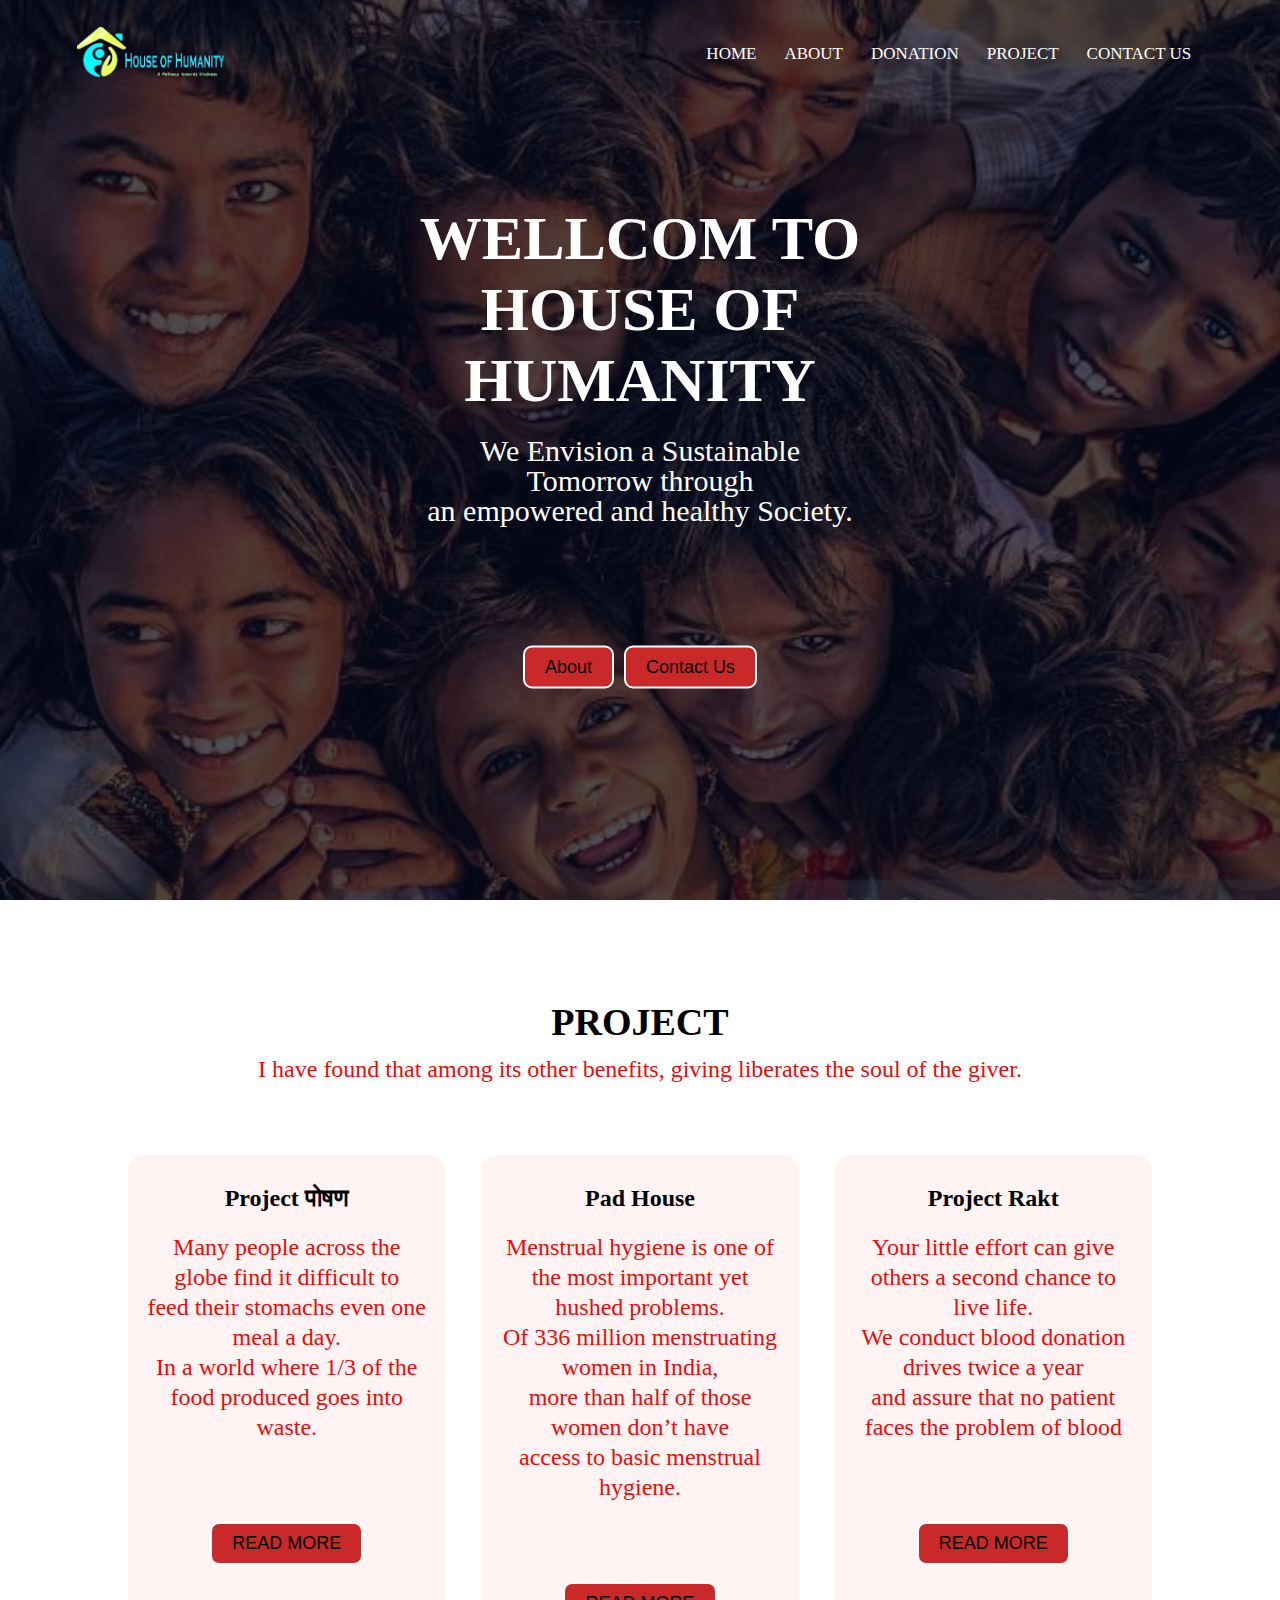
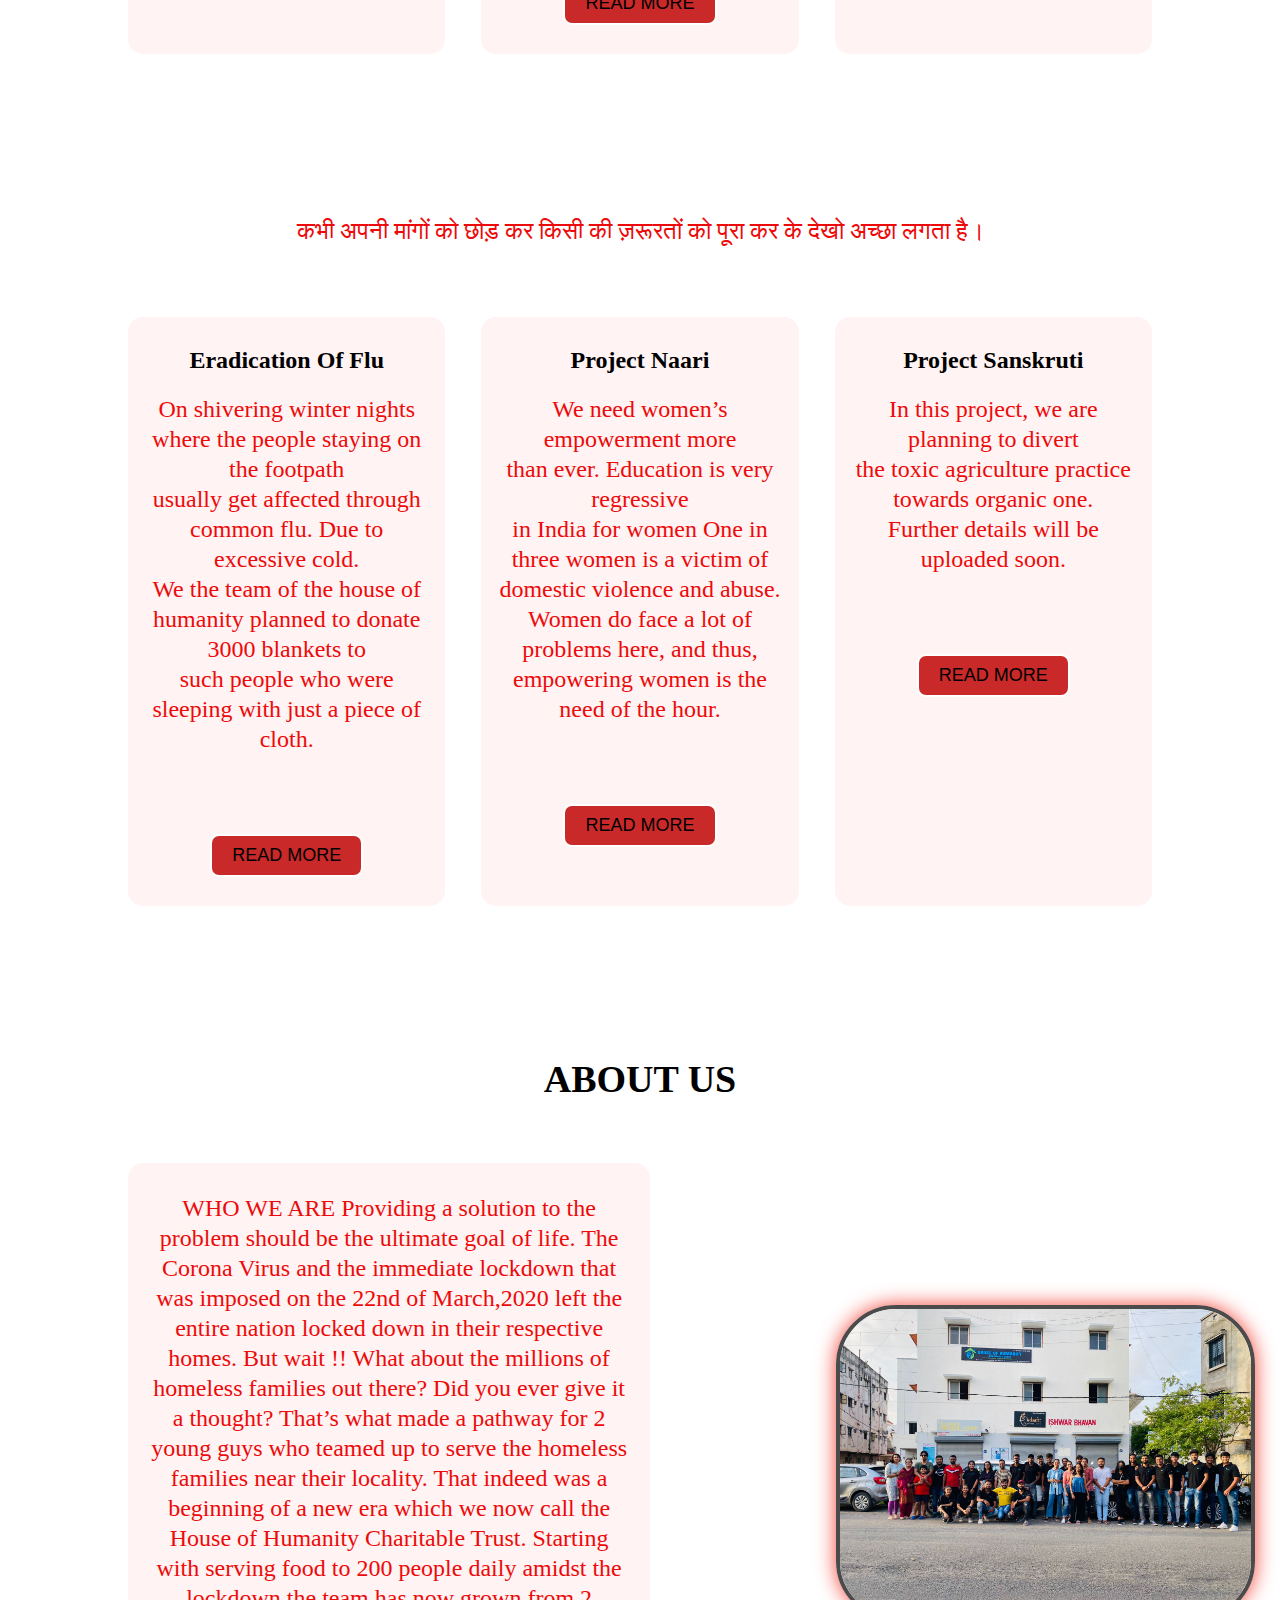
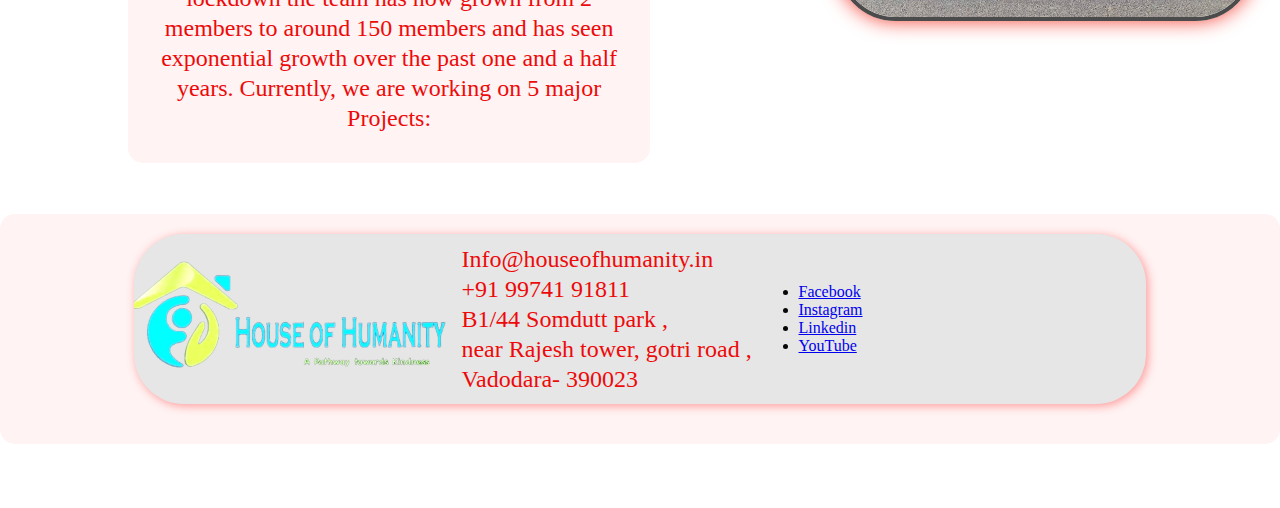
<file: index.html>
<!DOCTYPE html>
<html>
    <head>
        <meta name="viewport" content="with=device-width, initial-scale=1.0">
        <link rel="stylesheet" href="./newstyle.css">
        <link rel="stylesheet" href="https://stackpath.bootstrapcdn.com/font-awesome/4.7.0/css/font-awesome.min.css">
    </head>
    <body>
        <section class="header">
            <nav>
                <a href="home.html"><img src="backimage img.png"></a>
                <div class="nav-links" id="navLinks">
                    <i class="fa fa-times" onclick="hideMenu()"></i>
                    <ul>
                        <li><a href="./index.html">HOME</a></li>
                        <li><a href="./aboutnew.html">ABOUT</a></li>
                        <li><a href="./donationnew.html">DONATION</a></li>
                        <li><a href="./projectnew.html">PROJECT</a></li>
                        <li><a href="./contactnew.html">CONTACT US</a></li>
                    </ul>
                </div>
                <i class="fa fa-bars"  onclick="showMenu"()></i>
            </nav>
        <div class="text-box">
            <h1>WELLCOM TO HOUSE OF HUMANITY</h1>
            <P>We Envision a Sustainable<br>
                Tomorrow through<br>
                an empowered
                and
                healthy Society.</P>
                <div class="buttons">
                    <a href="./aboutnew.html">
                    <button class="btn">About</button></a>
                    <button class="btn">Contact Us</button>
                </div>
        
        </div>
         
        </section>

        <section class="project">
            <h1>PROJECT</h1>
            <p>I have found that among its other benefits, 
                giving liberates the soul of the giver.</p>

            <div class="row">
                <div class="project-col">
                    <h2>Project पोषण</h2>
                    <p>Many people across the
                    globe find it difficult to 
                    <br>feed their stomachs even one meal a day.
                    <br> In a world where 1/3 of the<br> food produced goes into waste.</p>
                    <div class="buttons">
                        <a href="./projectnew.html">
                        <button class="btn">READ MORE</button></a>
                    </div>
                </div>

                <div class="project-col">
                    <h2>Pad House</h2>
                    <p>Menstrual hygiene is one of the most important yet hushed problems.
                    <br> Of 336 million menstruating women in India,
                    <br> more than half of those women don’t have
                    <br> access to basic menstrual hygiene.</p>
                    <div class="buttons">
                        <a href="./projectnew.html">
                        <button class="btn">READ MORE</button></a>
                    </div>
                </div>
            
                <div class="project-col">
                    <h2>Project Rakt</h2>
                    <p>Your little effort can give others a second chance to live life.
                    <br> We conduct blood donation drives twice a year<br>
                    and assure that no patient faces the problem of blood</p>
                    <div class="buttons">
                        <a href="./projectnew.html">
                        <button class="btn">READ MORE</button></a>
                    </div>
                </div>
            </div>    
        </section>

        <section class="project">
            <p>कभी अपनी मांगों को छोड़ कर किसी की ज़रूरतों को पूरा कर के देखो अच्छा लगता है।</p>

            <div class="row">
                <div class="project-col">
                    <h2>Eradication Of Flu</h2>
                    <p>On shivering winter nights where the people staying on the footpath<br>
                    usually get affected through common flu. Due to excessive cold.
                    <br> We the team of the house of humanity planned to donate 3000 blankets to <br>
                    such people who were sleeping with just a piece of cloth.</p>
                    <div class="buttons">
                         <a href="./projectnew.html">
                         <button class="btn">READ MORE</button></a>
                    </div>
                </div>

                <div class="project-col">
                    <h2>Project Naari</h2>
                    <p>We need women’s empowerment more<br> than ever. Education is very regressive<br> in India for women
                        One in three women is a victim of domestic violence and abuse.<br> 
                        Women do face a lot of problems here, and thus,<br>
                        empowering women is the need of the hour.
                         </p>
                         <div class="buttons">
                            <a href="./projectnew.html">
                            <button class="btn">READ MORE</button></a>
                        </div>     
                </div>
            
                <div class="project-col">
                    <h2>Project Sanskruti</h2>
                    <p>In this project, we are planning to divert<br>
                        the toxic agriculture practice towards organic one.<br>
                        Further details will be uploaded soon.</p>
                        <div class="buttons">
                            <a href="./projectnew.html">
                            <button class="btn">READ MORE</button></a>
                        </div>
                </div>
            </div> 
        </section>

        <section class="project">
            <h1>ABOUT US</h1>
            <div class="row">
                <div class="firstHalffourth">
                    <p>WHO WE ARE
                        Providing a solution to the problem should be the ultimate goal of life.
                        The Corona Virus and the immediate lockdown that was imposed on the 22nd of March,2020 left the entire nation locked down in their respective homes. But wait !! What about the millions of homeless families out there? Did you ever give it a thought?
                        That’s what made a pathway for 2 young guys who teamed up to serve the homeless families near their locality. That indeed was a beginning of a new era which we now call the House of Humanity Charitable Trust.
                        Starting with serving food to 200 people daily amidst the lockdown the team has now grown from 2 members to around 150 members and has seen exponential growth over the past one and a half years.
                        Currently, we are working on 5 major Projects:</p>
                </div>
            
                <div class="secondtHalffourth">
                    <img src="hohmember.jpeg" alt="forunt img">
                </div>
            </div>    
        </section>

        <section class="contect">
            <div class="informationbox-main" style="box-shadow: 2px 2px 10px #ff9999;">
                <div class="logo"><img src="backimage img.png" alt="logo">
                </div>
                <div class="informationsec">
                    
                    <p>Info@houseofhumanity.in<br>
                         +91 99741 91811<br> B1/44 Somdutt park ,<br>
                        near Rajesh tower, gotri road ,<br>
                         Vadodara- 390023</p>
                 </div>
                 <div class="informationthir">
                    
                    <ul>
                        <li><a href="https://www.instagram.com/houseofhumanitycharitabletrust/?igshid=YmMyMTA2M2Y%3D">Facebook</a></li>
                        <li><a href="https://www.instagram.com/houseofhumanitycharitabletrust/?igshid=YmMyMTA2M2Y%3D">Instagram</a></li>
                        <li><a href="https://www.instagram.com/houseofhumanitycharitabletrust/?igshid=YmMyMTA2M2Y%3D">Linkedin</a></li>
                        <li><a href="https://www.instagram.com/houseofhumanitycharitabletrust/?igshid=YmMyMTA2M2Y%3D">YouTube</a></li>
                    </ul>
                 </div>

            </div>

        </section>

    <script>
        var navLinks=document.getElementById("nav links");
        function showMenu(){
           navLinks.style.right="0"; 
        }
        function hideMenu(){
            navLinks.style.right="-200px"; 
         }
    </script>   
    </body>
</html>
</file>
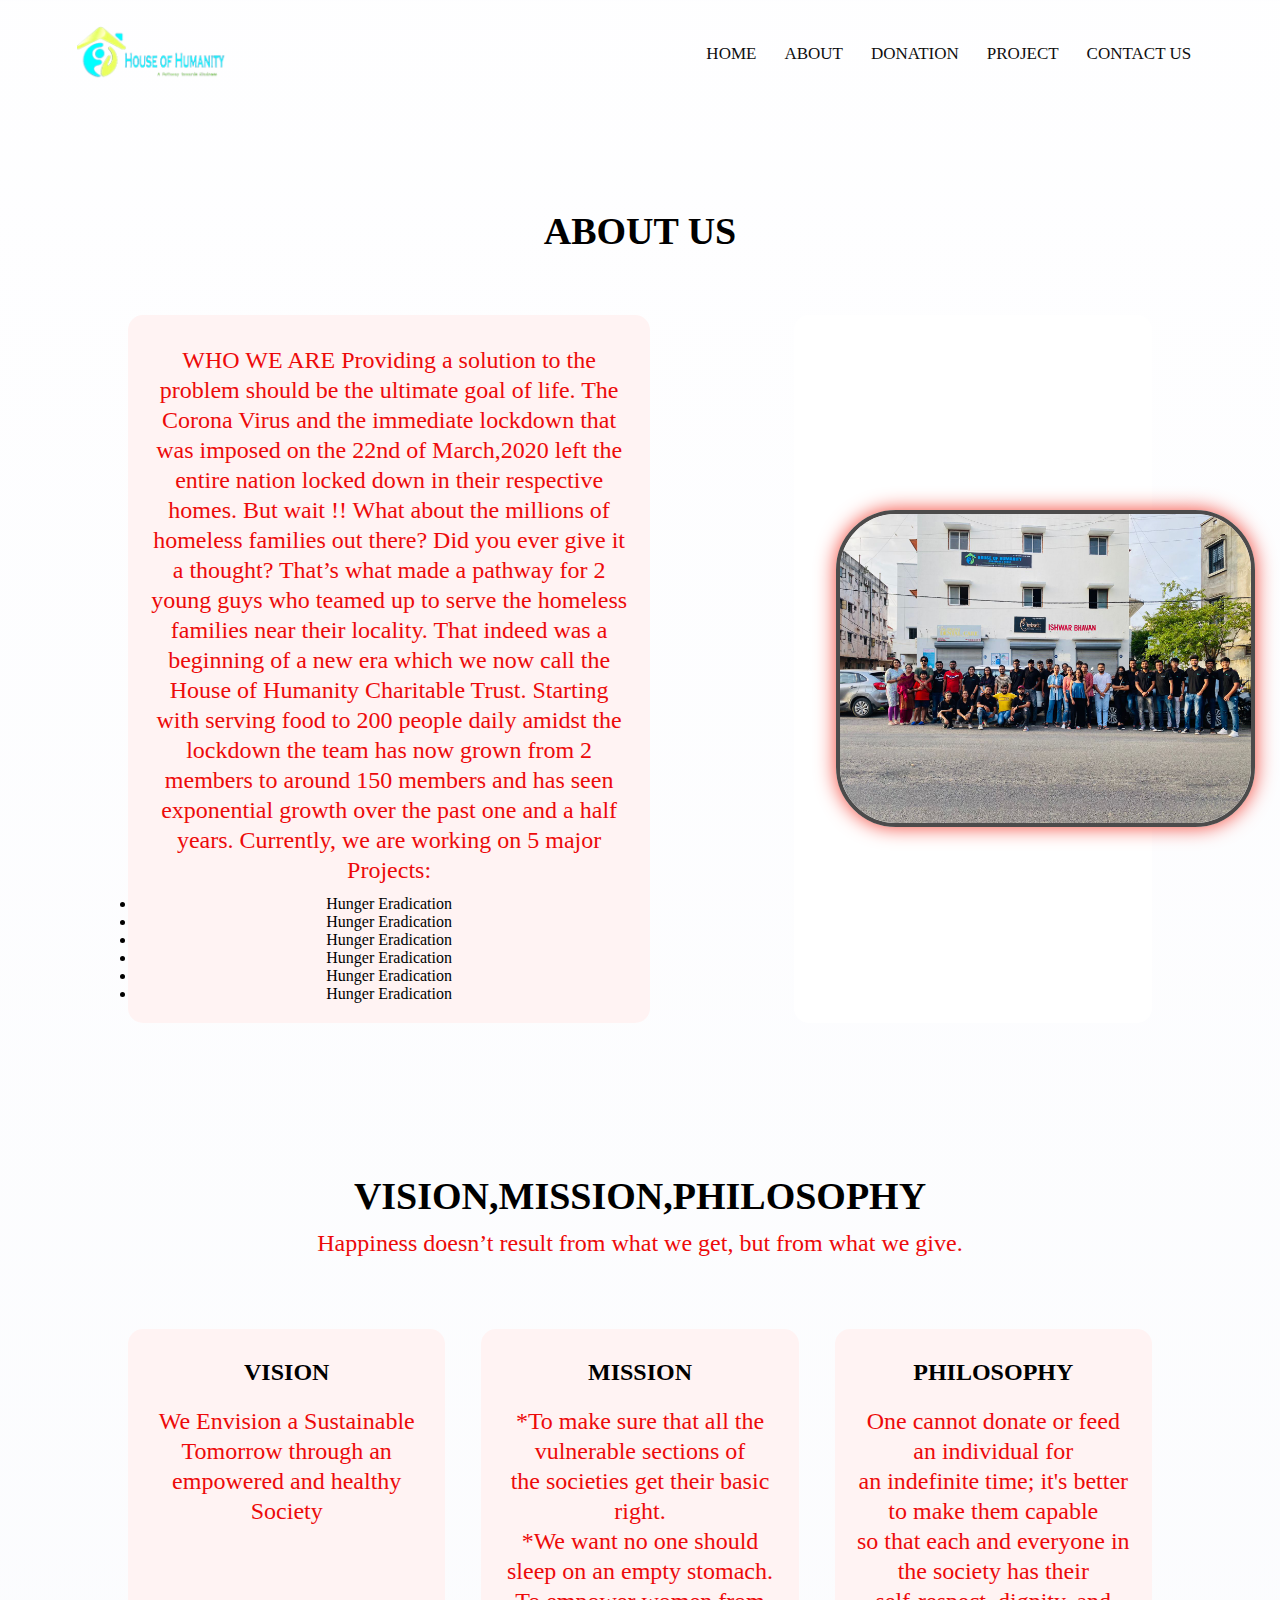
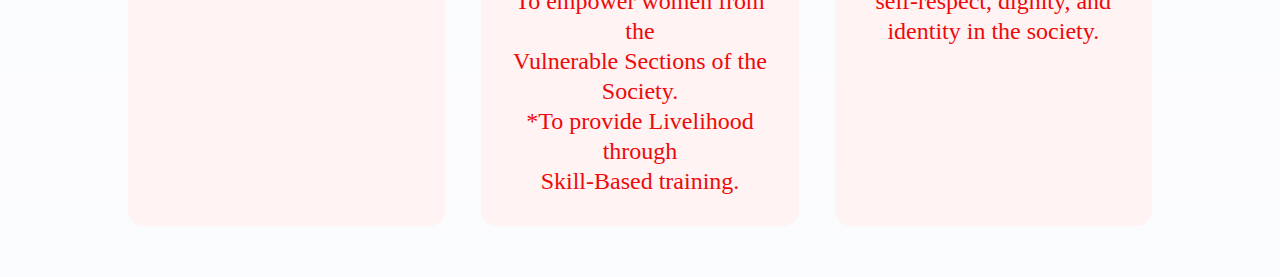
<file: aboutnew.html>
<!DOCTYPE html>
<html>
    <head>
        <meta name="viewport" content="with=device-width, initial-scale=1.0">
        <link rel="stylesheet" href="./newstyle.css">
        <link rel="stylesheet" href="https://stackpath.bootstrapcdn.com/font-awesome/4.7.0/css/font-awesome.min.css">
    </head>
    <body>
        <section class="headerproject">
            <nav>
                <a href="projectnew.html"><img src="backimage img.png"></a>
                <div class="nav-linkspro" id="navLinks">
                    <i class="fa fa-times" onclick="hideMenu()"></i>
                    <ul>
                        <li><a href="./index.html">HOME</a></li>
                        <li><a href="./aboutnew.html">ABOUT</a></li>
                        <li><a href="./donationnew.html">DONATION</a></li>
                        <li><a href="./projectnew.html">PROJECT</a></li>
                        <li><a href="./contactnew.html">CONTACT US</a></li>
                    </ul>
                </div>
                <i class="fa fa-bars"  onclick="showMenu"()></i>
            </nav> 
    
            <section class="project">
                <h1>ABOUT US</h1>
                <div class="row">
                    <div class="firstHalffourth">
                        <p>WHO WE ARE
                            Providing a solution to the problem should be the ultimate goal of life.
                            The Corona Virus and the immediate lockdown that was imposed on the 22nd of March,2020 left the entire nation locked down in their respective homes. But wait !! What about the millions of homeless families out there? Did you ever give it a thought?
                            That’s what made a pathway for 2 young guys who teamed up to serve the homeless families near their locality. That indeed was a beginning of a new era which we now call the House of Humanity Charitable Trust.
                            Starting with serving food to 200 people daily amidst the lockdown the team has now grown from 2 members to around 150 members and has seen exponential growth over the past one and a half years.
                            Currently, we are working on 5 major Projects:</p>
                        <ul>
                            <li>Hunger Eradication</li>
                            <li>Hunger Eradication</li>
                            <li>Hunger Eradication</li>
                            <li>Hunger Eradication</li>
                            <li>Hunger Eradication</li>
                            <li>Hunger Eradication</li>
                        </ul>    
                    </div>
                
                    <div class="secondtHalffourth">
                        <img src="hohmember.jpeg" alt="forunt img">
                    </div>
                </div>
                   
            </section>
            <section class="project">
                <h1>VISION,MISSION,PHILOSOPHY</h1>
                <p>Happiness doesn’t result from what we get,
                     but from what we give.</p>
    
                <div class="row">
                    <div class="project-col">
                        <h2>VISION</h2>
                        <p>We Envision a Sustainable Tomorrow through an
                            empowered and healthy Society</p>
                    </div>
    
                    <div class="project-col">
                        <h2>MISSION</h2>
                        <p>*To make sure that all the vulnerable sections of
                            <br> the societies get their basic right.<br>
                            *We want no one should sleep on an empty stomach.<br>
                            To empower women from the<br>
                             Vulnerable Sections of the Society.<br>
                             *To provide Livelihood through<br>
                             Skill-Based training.
                        </p>
                    </div>
                
                    <div class="project-col">
                        <h2>PHILOSOPHY</h2>
                        <p>One cannot donate or feed an individual for<br>
                            an indefinite time; it's better to make them capable<br>
                             so that each and everyone in the society has their<br>
                              self-respect, dignity, and identity in the society.</p>
                
                    </div>
                </div>    
            </section>
        </section>

    <script>
        var navLinks=document.getElementById("nav links");
        function showMenu(){
           navLinks.style.right="0"; 
        }
        function hideMenu(){
            navLinks.style.right="-200px"; 
         }
    </script>   
    </body>
</html>
</file>
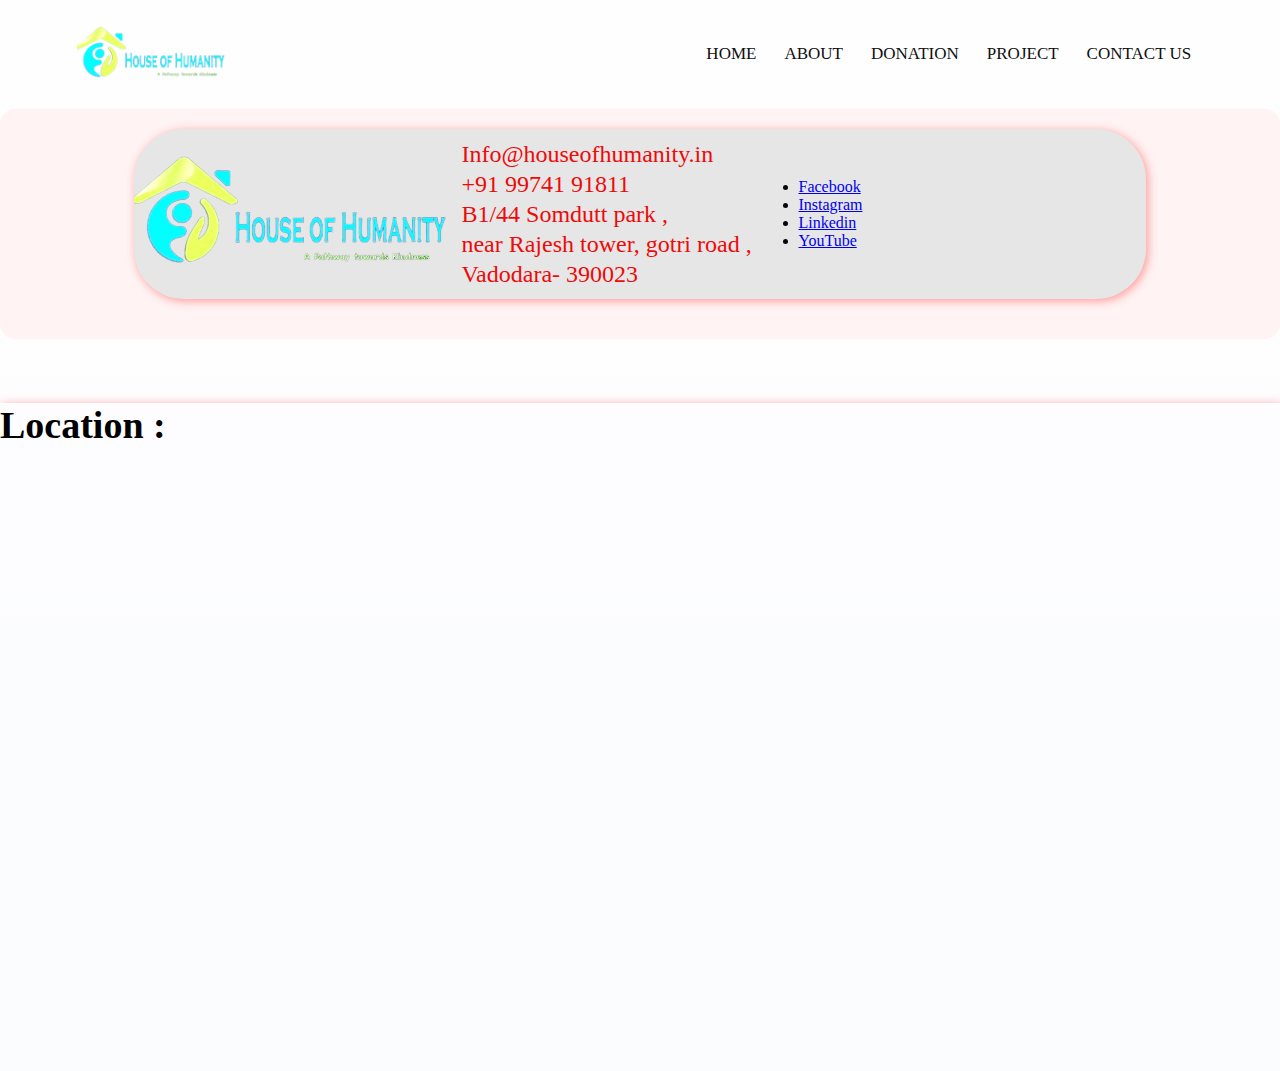
<file: contactnew.html>
<!DOCTYPE html>
<html>
    <head>
        <meta name="viewport" content="with=device-width, initial-scale=1.0">
        <link rel="stylesheet" href="./newstyle.css">
        <link rel="stylesheet" href="https://stackpath.bootstrapcdn.com/font-awesome/4.7.0/css/font-awesome.min.css">
    </head>
    <body>
        <section class="headerproject">
            <nav>
                <a href="projectnew.html"><img src="backimage img.png"></a>
                <div class="nav-linkspro" id="navLinks">
                    <i class="fa fa-times" onclick="hideMenu()"></i>
                    <ul>
                        <li><a href="./index.html">HOME</a></li>
                        <li><a href="./aboutnew.html">ABOUT</a></li>
                        <li><a href="./donationnew.html">DONATION</a></li>
                        <li><a href="./projectnew.html">PROJECT</a></li>
                        <li><a href="./contactnew.html">CONTACT US</a></li>
                    </ul>
                </div>
                <i class="fa fa-bars"  onclick="showMenu"()></i>
            </nav> 
    
            <section class="contect">
                <div class="informationbox-main" style="box-shadow: 2px 2px 10px #ff9999;">
                    <div class="logo"><img src="backimage img.png" alt="logo">
                    </div>
                    <div class="informationsec">
                        
                        <p>Info@houseofhumanity.in<br>
                             +91 99741 91811<br> B1/44 Somdutt park ,<br>
                            near Rajesh tower, gotri road ,<br>
                             Vadodara- 390023</p>
                     </div>
                     <div class="informationthir">
                        
                        <ul>
                            <li><a href="https://www.instagram.com/houseofhumanitycharitabletrust/?igshid=YmMyMTA2M2Y%3D">Facebook</a></li>
                            <li><a href="https://www.instagram.com/houseofhumanitycharitabletrust/?igshid=YmMyMTA2M2Y%3D">Instagram</a></li>
                            <li><a href="https://www.instagram.com/houseofhumanitycharitabletrust/?igshid=YmMyMTA2M2Y%3D">Linkedin</a></li>
                            <li><a href="https://www.instagram.com/houseofhumanitycharitabletrust/?igshid=YmMyMTA2M2Y%3D">YouTube</a></li>
                        </ul>
                     </div>
    
                </div>
    
            </section>
            <section class="map">
                <div class="informationboxmap-main" style="box-shadow: 2px 2px 10px #ff9999;">
                    <h1 class="center"><h1>Location :</h1></p>
                    <iframe src="https://www.google.com/maps/embed?pb=!1m18!1m12!1m3!1d620.7623061192864!2d73.14745755554077!3d22.318149182867295!2m3!1f0!2f0!3f0!3m2!1i1024!2i768!4f13.1!3m3!1m2!1s0x395fc8ed4c4ed821%3A0x59eeff149aba43a9!2sSomdutt%20Apartment%20C%20Type!5e0!3m2!1sen!2sin!4v1661860344951!5m2!1sen!2sin" width="1550" height="600" style="border:0;" allowfullscreen="" loading="lazy" referrerpolicy="no-referrer-when-downgrade"></iframe>
    
                </div>
            </section>
        </section>

    <script>
        var navLinks=document.getElementById("nav links");
        function showMenu(){
           navLinks.style.right="0"; 
        }
        function hideMenu(){
            navLinks.style.right="-200px"; 
         }
    </script>   
    </body>
</html>
</file>
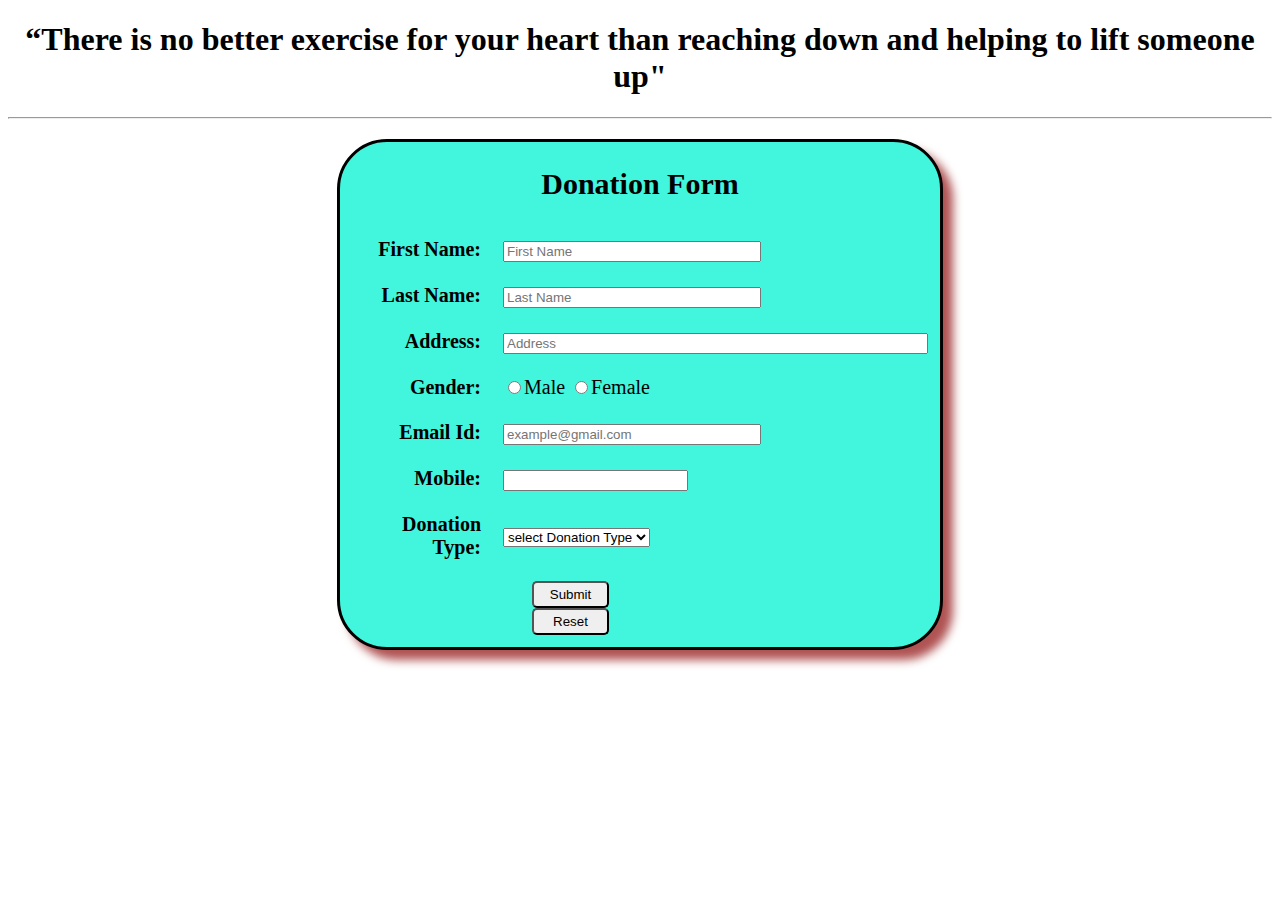
<file: donationnew.html>
<!DOCTYPE html>    
<html>    
<head style="background-color:#42f5dd ;">    
       
    <style type="text/css" >    
        body{    
            font-family: Calibri;    
        }    
        input[type="text"] {    
            width: 250px;    
        }    
        input[type="submit"], input[type="reset"] {    
            width: 77px;  
            border-radius: 5px;  
            height: 27px;    
            position: relative;left: 180px;    
        }    
        form{    
            box-shadow: 10px 10px 10px #b05353;margin-bottom:20px; border-radius: 50px;
            background-color: #42f5dd;
            text-align: center;    
            font-family: Calibri;    
            font-size: 20px;    
            border: 3px solid black;    
            width: 600px;    
            margin: 20px auto;    
        }    
        td {    
            padding: 10px;    
        }    
        td:first-child {    
            text-align: right;    
            font-weight: bold;    
        }    
        td:last-child {    
            text-align: left;    
    
    </style>    
    <script>    
        function validate() {    
            var fname = document.reg_form.fname;    
            var lname = document.reg_form.lname;    
            var address = document.reg_form.address;    
            var gender = document.reg_form.gender;    
            var email = document.reg_form.email;    
            var mobile = document.reg_form.mobile;    
            var course = document.reg_form.course;    
    
            if (fname.value.length <= 0) {    
                alert("Name is required");    
                fname.focus();    
                return false;    
            }    
            if (lname.value.length <= 0) {    
                alert("Last Name is required");    
                lname.focus();    
                return false;    
            }    
            if (address.value.length <= 0) {    
                alert("Address is required");    
                address.focus();    
                return false;    
            }    
            if (gender.value.length <= 0) {    
                alert("Gender is required");    
                gender.focus();    
                return false;    
            }    
            if (email.value.length <= 0) {    
                alert("Email Id is required");    
                email.focus();    
                return false;    
            }    
            if (mobile.value.length <= 0) {    
                alert("Mobile number is required");    
                mobile.focus();    
                return false;    
            }    
            if (course.value == "select course") {    
                alert("Course is required");    
                course.focus();    
                return false;    
            }    
            return false;    
        }    
    </script>    
 </head>    
 <body>    
    <center><h1>“There is no better exercise for your heart than reaching down and helping to lift someone up"</h1></center>    
    <hr>    
    <form method="" action="" name="reg_form" onsubmit="return validate()">    
        <h2>Donation Form</h2>    
        <table>    
            <tr>    
                <td ><label>First Name: </label></td>    
                <td>    
                    <input type="text" name="fname" placeholder="First Name">    
                </td>    
            </tr>    
            <tr>    
                <td><label>Last Name: </label></td>    
                <td>    
                    <input type="text" name="lname" placeholder="Last Name">    
                </td>    
            </tr>    
            <tr>    
                <td><label>Address: </label></td>    
                <td>    
                    <input type="textarea" size="50" name="address" placeholder="Address">    
                </td>    
            </tr>    
            <tr>    
                <td><label>Gender: </label></td>    
                <td>    
                    <input type="radio" name="gender" value="male">Male    
                    <input type="radio" name="gender" value="femele">Female    
                </td>    
            </tr>    
            <tr>    
                <td><label>Email Id: </label></td>    
                <td>    
                    <input type="text" name="email" placeholder="example@gmail.com">    
                </td>    
            </tr>    
            <tr>    
                <td><label>Mobile: </label></td>    
                <td>    
                    <input type="number" name="mobile">    
                </td>    
            </tr>    
            <tr>    
            <td><label>Donation Type: </label></td>    
                <td>    
                    <select name="Donation Type">    
                        <option value="select Donation Type">select Donation Type</option>    
                        <option value="old clothes">old clothes</option>    
                        <option value="books">books</option>    
                        <option value="case">case</option>    
                        <option value="Food">Food</option>    
                    </select>    
                </td>    
            </tr>    
            <tr>    
                <td>    
                    <input type="submit" name="submit" value="Submit">    
                    <input type="reset" name="reset" value="Reset">    
                </td>    
            </tr>             
        </table>    
    </form> 
     
 </body>    
</html>
</file>
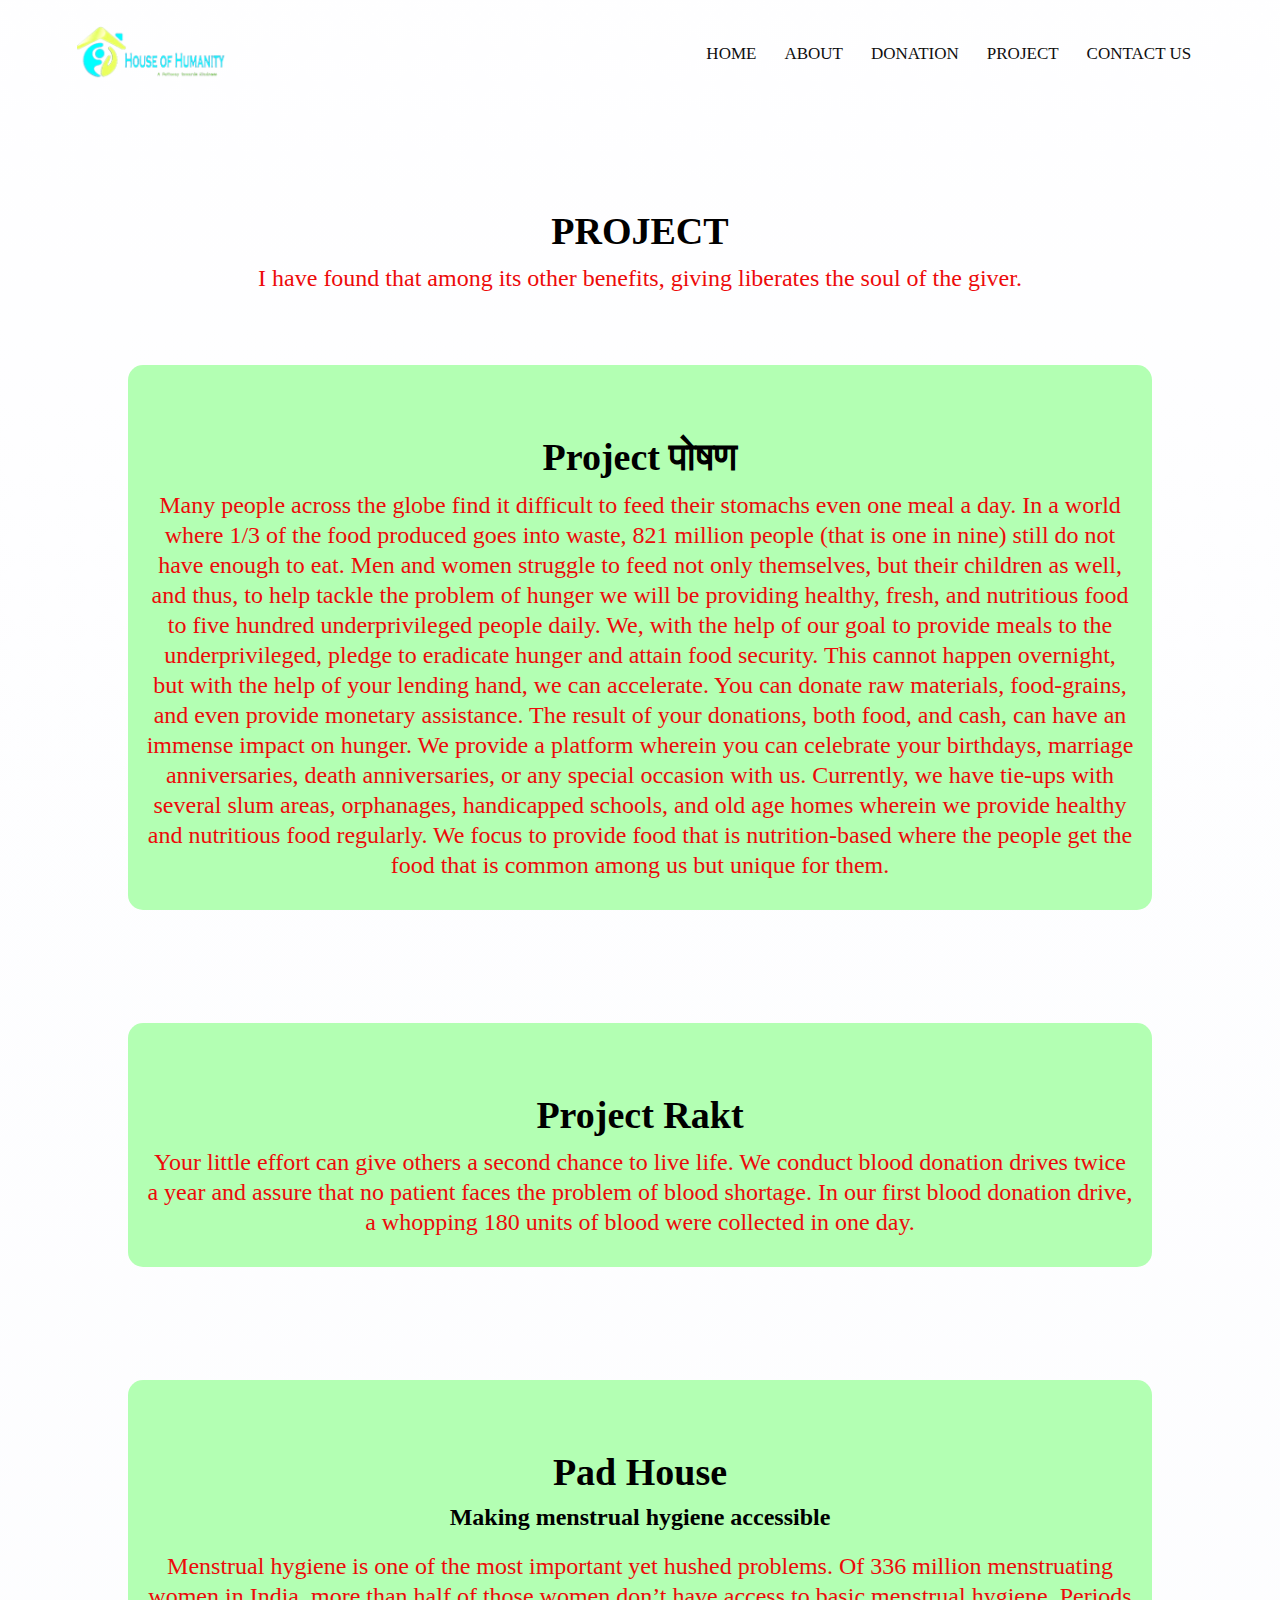
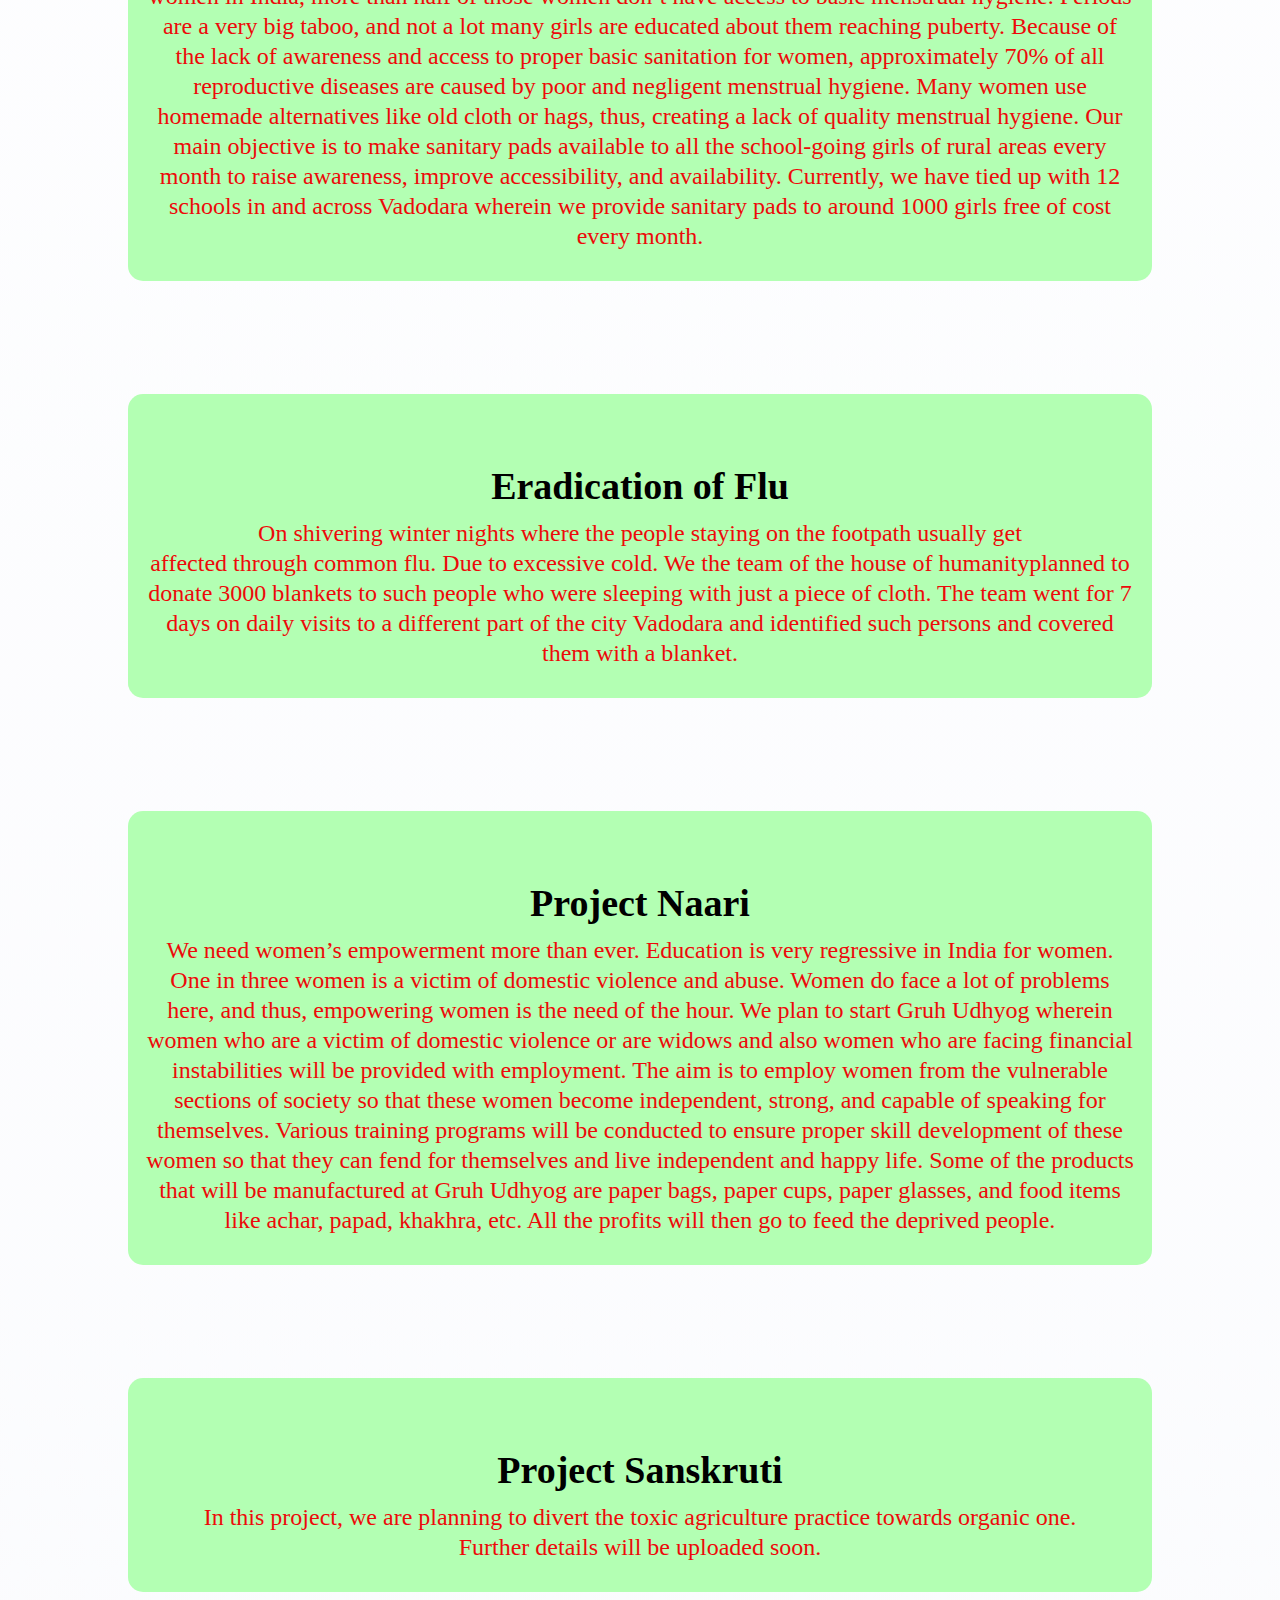
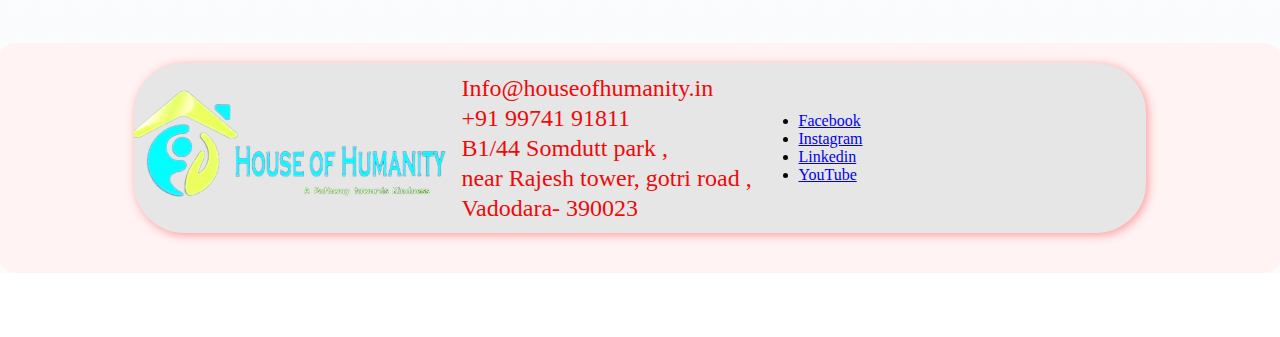
<file: projectnew.html>
<!DOCTYPE html>
<html>
    <head>
        <meta name="viewport" content="with=device-width, initial-scale=1.0">
        <link rel="stylesheet" href="./newstyle.css">
        <link rel="stylesheet" href="https://stackpath.bootstrapcdn.com/font-awesome/4.7.0/css/font-awesome.min.css">
    </head>
    <body>
        <section class="headerproject">
            <nav>
                <a href="projectnew.html"><img src="backimage img.png"></a>
                <div class="nav-linkspro" id="navLinks">
                    <i class="fa fa-times" onclick="hideMenu()"></i>
                    <ul>
                        <li><a href="./index.html">HOME</a></li>
                        <li><a href="./aboutnew.html">ABOUT</a></li>
                        <li><a href="./donationnew.html">DONATION</a></li>
                        <li><a href="./projectnew.html">PROJECT</a></li>
                        <li><a href="./contactnew.html">CONTACT US</a></li>
                    </ul>
                </div>
                <i class="fa fa-bars"  onclick="showMenu"()></i>
            </nav> 
        
        <section class="project">
            <h1>PROJECT</h1>
            <p>I have found that among its other benefits, 
                giving liberates the soul of the giver.</p>

            <div class="rowall">
                <div class="projectall-col">
                    <div class="projectinfo"></div>
                      <h1>Project पोषण</h1>
                      <p>Many people across the globe find it difficult to feed their stomachs even one meal a day. In a world where 1/3 of the food produced goes into waste, 821 million people (that is one in nine) still do not have enough to eat. Men and women struggle to feed not only themselves, but their children as well, and thus, to help tackle the problem of hunger we will be providing healthy, fresh, and nutritious food to five hundred underprivileged people daily.

                        We, with the help of our goal to provide meals to the underprivileged, pledge to eradicate hunger and attain food security. This cannot happen overnight, but with the help of your lending hand, we can accelerate. You can donate raw materials, food-grains, and even provide monetary assistance. The result of your donations, both food, and cash, can have an immense impact on hunger.
                        
                        We provide a platform wherein you can celebrate your birthdays, marriage anniversaries, death anniversaries, or any special occasion with us. Currently, we have tie-ups with several slum areas, orphanages, handicapped schools, and old age homes wherein we provide healthy and nutritious food regularly.
                        
                        We focus to provide food that is nutrition-based where the people get the food that is common among us but unique for them.</p>
                    </div>
                </div>
            </div>
            <div class="rowall">
                <div class="projectall-col">
                    <div class="projectinfo"></div>
                      <h1>Project Rakt</h1>
                      <p>Your little effort can give others a second chance to live life.
                        We conduct blood donation drives twice a year and assure that no patient faces the problem of blood shortage.       
                        In our first blood donation drive, a whopping 180 units of blood were collected in one day.</p>
                    </div>
                </div>
            </div>
            <div class="rowall">
                <div class="projectall-col">
                    <div class="projectinfo"></div>
                      <h1>Pad House</h1>
                      <h2>Making menstrual hygiene accessible</h2>
                      <p>Menstrual hygiene is one of the most important yet hushed problems. Of 336 million menstruating women in India,
                     more than half of those women don’t have access to basic menstrual hygiene. Periods are a very big taboo, and not 
                     a lot many girls are educated about them reaching puberty. Because of the lack of awareness and access to proper basic
                      sanitation for women, approximately 70% of all reproductive diseases are caused by poor and negligent menstrual hygiene.
                       Many women use homemade alternatives like old cloth or hags, thus, creating a lack of quality menstrual hygiene. 
                    Our main objective is to make sanitary pads available to all the school-going girls of rural areas every month to 
                    raise awareness, improve accessibility, and availability.
                    Currently, we have tied up with 12 schools in and across Vadodara wherein we provide sanitary pads to around 1000 
                    girls free of cost every month.</p>
                    </div>
                </div>
            </div>
            <div class="rowall">
                <div class="projectall-col">
                    <div class="projectinfo"></div>
                      <h1>Eradication of Flu</h1>
                      <p>On shivering winter nights where the people staying on the footpath usually get<br>
                        affected through common flu. Due to excessive cold. We the team of the house of humanityplanned to donate 3000 blankets to such people who were sleeping with just a piece of cloth.
                       The team went for 7 days on daily visits to a different part of the city Vadodara and identified such persons and covered them with a blanket.</p>
                    </div>
                </div>
            </div>
            <div class="rowall">
                <div class="projectall-col">
                    <div class="projectinfo"></div>
                      <h1>Project Naari</h1>
                      <p>We need women’s empowerment more than ever. Education is very regressive in India for women.
                        One in three women is a victim of domestic violence and abuse. Women do face a lot of problems here,
                         and thus, empowering women is the need of the hour. We plan to start Gruh Udhyog wherein women who are
                          a victim of domestic violence or are widows and also women who are facing financial instabilities will
                           be provided with employment. The aim is to employ women from the vulnerable sections of society so that
                            these women become independent, strong, and capable of speaking for themselves.
                       Various training programs will be conducted to ensure proper skill development of these women so that they
                        can fend for themselves and live independent and happy life. Some of the products that will be manufactured at Gruh
                         Udhyog are paper bags, paper cups, paper glasses, and food items like achar, papad, khakhra, etc. All the profits will then go to feed the deprived people.</p>
                    </div>
                </div>
            </div>
            <div class="rowall">
                <div class="projectall-col">
                    <div class="projectinfo"></div>
                      <h1>Project Sanskruti</h1>
                      <p>In this project, we are planning to divert
                        the toxic agriculture practice towards organic one.<br>
                        Further details will be uploaded soon.</p>
                    </div>
                </div>
            </div>    
        </section>
        <section class="contect">
            <div class="informationbox-main" style="box-shadow: 2px 2px 10px #ff9999;">
                <div class="logo"><img src="backimage img.png" alt="logo">
                </div>
                <div class="informationsec">
                    
                    <p>Info@houseofhumanity.in<br>
                         +91 99741 91811<br> B1/44 Somdutt park ,<br>
                        near Rajesh tower, gotri road ,<br>
                         Vadodara- 390023</p>
                 </div>
                 <div class="informationthir">
                    
                    <ul>
                        <li><a href="https://www.instagram.com/houseofhumanitycharitabletrust/?igshid=YmMyMTA2M2Y%3D">Facebook</a></li>
                        <li><a href="https://www.instagram.com/houseofhumanitycharitabletrust/?igshid=YmMyMTA2M2Y%3D">Instagram</a></li>
                        <li><a href="https://www.instagram.com/houseofhumanitycharitabletrust/?igshid=YmMyMTA2M2Y%3D">Linkedin</a></li>
                        <li><a href="https://www.instagram.com/houseofhumanitycharitabletrust/?igshid=YmMyMTA2M2Y%3D">YouTube</a></li>
                    </ul>
                 </div>

            </div>

        </section>
        </section>

    <script>
        var navLinks=document.getElementById("nav links");
        function showMenu(){
           navLinks.style.right="0"; 
        }
        function hideMenu(){
            navLinks.style.right="-200px"; 
         }
    </script>   
    </body>
</html>
</file>
<file: newstyle.css>
*{
    margin: 0;
    padding: 0;
}
.header{
    min-height: 100vh;
    width: 100%;
    background-image: linear-gradient(rgba(4,9,30,0.7),rgba(4,9,30,0.7)),url(backgrounimagenew.jpg);
    background-position: center;
    background-size: cover;
    position: relative;
}
nav{
    display: flex;
    padding: 2% 6%;
    justify-content: space-between;
    align-items: center;
}
nav img{
    width: 150px;
}
.nav-links{
    flex: 1;
    text-align: right;
}
.nav-links ul li{
    list-style: none;
    display: inline-block;
    padding: 8px 12px;
    position: relative;

}
.nav-links ul li a{
    color: white;
    text-decoration: none;
    font-size: 17px;
}
.nav-links ul li::after{
    content: '';
    width: 0%;
    height: 2px;
    background: #f44336;
    display: block;
    margin: auto;
    transition: 0.5s;
}
.nav-links ul li:hover::after{
    width: 100%;
}
.btn{
    padding: 9px 20px;
    margin: 9px 3px;
    border: 2px solid white;
    background-color: rgb(202, 41, 41);
    border-radius: 9px;
    font-size: 18px;
    margin-top: 70px;
    box-shadow: inset 0 0 0 0 rgb(49, 219, 140);
    transition: ease-out 0.3s;
    outline: none;
}
.btn:hover{
   box-shadow: inset 300px 0 0 0 rgb(49, 219, 140);
   cursor: pointer;
   color: black;  
}
.text-box{
    width: 50%;
    color: white;
    position: absolute;
    top: 50%;
    left: 50%;
    transform: translate(-50%,-50%);
    text-align: center;
}

.text-box h1{
    font-size: 62px;
}
.text-box p{
    margin: 10px 0 40px;
    font-size: 30px;
    color: white;
}
nav .fa{
    display: none;
}
@media(max-width:700px){
    .text-box h1{
        font-size: 20px;
    }
    .text-box p{
        font-size: 16px;
        color: white;
    }
    .nav-links ul li{
        display: block;
    }
    .nav-links{
        position: absolute;
        background: #f44336;
        height: 100vh;
        width: 200px;
        top: 0;
        right: -200px;
        text-align: left;
        z-index: 2;
        transition: 1s;
    }
    nav .fa{
        display: block;
        color: #fff;
        margin: 10px;
        font-size: 22px;
        cursor: pointer;
    }
    .nav-links ul{
        padding: 25px;
    }
}

.project{
    width: 80%;
    margin:auto;
    text-align: center;
    padding-top: 100px;
}
h1{
    font-size: 38px;
    font-weight: 600;
}
p{
    color: rgb(237, 10, 10);
    font-size:24px;
    font-weight: 300;
    line-height: 30px;
    padding: 10px;

}
.row{
    margin-top: 6%;
    display: flex;
    justify-content: space-between;
}
.project-col{
    flex-basis: 31%;
    background: #fff3f3;
    border-radius: 15px;
    margin-bottom: 5%;
    padding: 20px 8px;
    box-sizing: border-box;
    transition: 0.5s;
}
h2{
    text-align: center;
    font-weight: 600;
    margin: 10px 0;
}
.project-col:hover{
    box-shadow: 0 0 20px 0px  #f44336;
}
.project-col img{
    width: 70%;
    border: 4px solid rgb(76, 75, 75);
    border-radius: 60px;
    display: block;
    margin-left: 10%;
}
.firstHalffourth{
    display: flex;
    flex-direction: column;
    justify-content: center;
    flex-basis: 51%;
    background: #fff3f3;
    border-radius: 15px;
    margin-bottom: 5%;
    padding: 20px 8px;
    box-sizing: border-box;
    transition: 0.5s;

}
.secondtHalffourth{
    width: 75%;
    display: flex;
    flex-direction: column;
    justify-content: center;
    flex-basis: 35%;
    background: white;
    border-radius: 15px;
    margin-bottom: 5%;
    padding: 20px 8px;
    box-sizing: border-box;
    transition: 0.5s;

}
.firstHalffourth:hover{
    box-shadow: 0 0 20px 0px  #f44336;
}
.secondtHalffourth img{
    width: 120%;
    border: 4px solid rgb(76, 75, 75);
    border-radius: 60px;
    display: block;
    margin-left: 10%;
    box-shadow: 0 0 20px 0px  #f44336;
}
@media(max-width:700px){
    .row{
        flex-direction: column;
    }
}
.contect{
    height: 60%;
    flex-basis: 81%;
    background: #fff3f3;
    border-radius: 15px;
    margin-bottom: 5%;
    padding: 20px 8px;
    box-sizing: border-box;
    transition: 0.5s;
}
.informationsec{
    width: 75%;
    display: flex;
    flex-direction: column;
    justify-content: center;

}
.informationthir{
    width: 75%;
    display: flex;
    flex-direction: column;
    justify-content: center;
}
.informationbox-main{
    box-shadow: 2px 2px 10px #ff9999;
    display: flex;
    background-color: #e6e6e6;
    justify-content: center;
    align-items: center;
    color:rgb(7, 7, 7);
    font-family:'Times New Roman', Times, serif;
    max-width: 80%;
    border-radius: 50px;
    margin: auto;
    height: 50%;
    margin-bottom: 20px;
}
@media(max-width:700px){
    .informationbox-main{
        flex-direction: column;
    }
    
}

.headerproject{
    min-height: 100vh;
    width: 100%;
    background-image: linear-gradient(rgba(254, 254, 255, 0.7),rgba(249, 250, 253, 0.7));
    background-position: center;
    background-size: cover;
    position: relative;
}

nav{
    display: flex;
    padding: 2% 6%;
    justify-content: space-between;
    align-items: center;
}
nav img{
    width: 150px;
}
.nav-linkspro{
    flex: 1;
    text-align: right;
}
.nav-linkspro ul li{
    list-style: none;
    display: inline-block;
    padding: 8px 12px;
    position: relative;

}
.nav-linkspro ul li a{
    color: rgb(15, 15, 15);
    text-decoration: none;
    font-size: 17px;
}
.nav-linkspro ul li::after{
    content: '';
    width: 0%;
    height: 2px;
    background: #f44336;
    display: block;
    margin: auto;
    transition: 0.5s;
}
.nav-linkspro ul li:hover::after{
    width: 100%;
}
@media(max-width:700px){
    .text-box h1{
        font-size: 20px;
    }
    .text-box p{
        font-size: 16px;
        color: white;
    }
    .nav-linkspro ul li{
        display: block;
    }
    .nav-linkspro{
        position: absolute;
        background: #f44336;
        height: 100vh;
        width: 200px;
        top: 0;
        right: -200px;
        text-align: left;
        z-index: 2;
        transition: 1s;
    }
    nav .fa{
        display: block;
        color: #fff;
        margin: 10px;
        font-size: 22px;
        cursor: pointer;
    }
    .nav-linksp ul{
        padding: 25px;
    }
}
.rowall{
    margin-top: 6%;
    display: flex;
    justify-content: space-between;
}
.projectall-col{
    flex-basis: 100%;
    background: #b3ffb3;
    border-radius: 15px;
    margin-bottom: 5%;
    padding: 20px 8px;
    box-sizing: border-box;
    transition: 0.5s;
}
.projectall-col:hover{
    box-shadow: 0 0 20px 0px  #f44336;
}
.projectinfo{
    flex-basis: 100%;
    background: #fff3f3;
    border-radius: 15px;
    margin-bottom: 5%;
    box-sizing: border-box;
    transition: 0.5s;
}
@media(max-width:700px){
    .rowall{
        flex-direction: column;
    }
}
.iframe{
    height: 300px;
    width: 1530px;
    border-radius: 50px;
    border: 10px solid rgb(8, 8, 8);
}
@media(max-width:700px){
    .iframe{
        flex-direction: column;
    }
    
}
</file>
